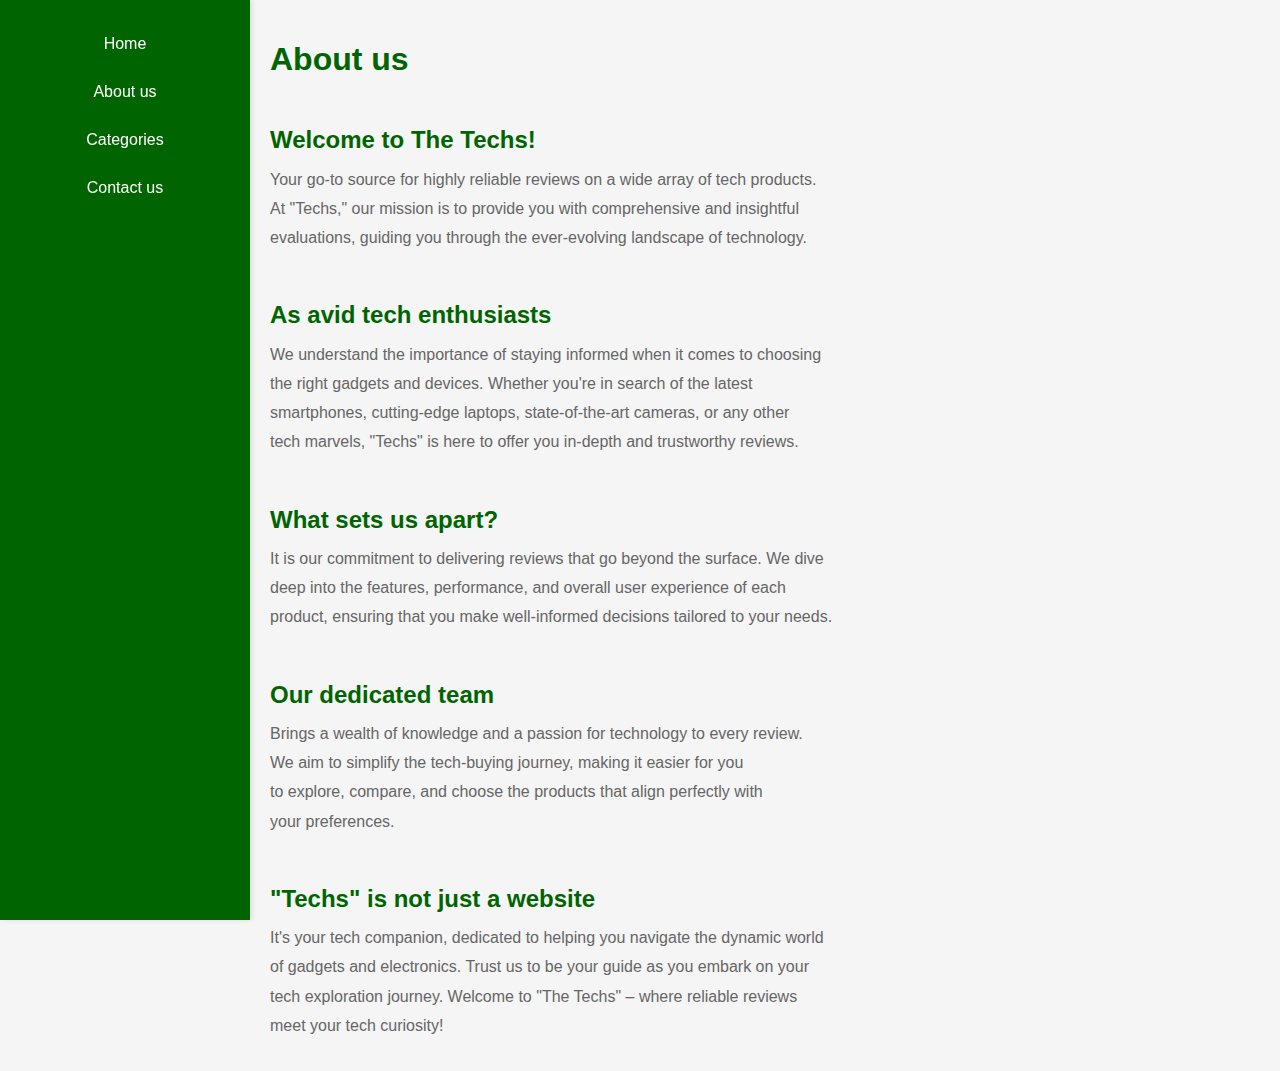
<file: AboutUs.html>
<!DOCTYPE html>
<html lang="en">

<head>
    <meta charset="UTF-8">
    <meta name="viewport" content="width=device-width, initial-scale=1.0">
    <title>The Techs</title>  
    <link rel="stylesheet" type="text/css" href="Styles_Standard.css">
</head>

<body>
    <div id="sidebar">
        <a href="index.html">Home</a>
        <a href="AboutUs.html">About us</a>
        <a href="Categories.html">Categories</a>
        <a href="ContactUs.html">Contact us</a>
        
    </div>
    <div id="content">
        <h1>About us</h1>
		<br>
		<h2>Welcome to The Techs!</h2>
		<h4>Your go-to source for highly reliable reviews on a wide array of tech products.</h4> 
		<h4>At "Techs," our mission is to provide you with comprehensive and insightful</h4> 
		<h4>evaluations, guiding you through the ever-evolving landscape of technology.</h4>
		<br>
		<h2>As avid tech enthusiasts</h2>
		<h4>We understand the importance of staying informed when it comes to choosing</h4> 
		<h4>the right gadgets and devices. Whether you're in search of the latest</h4>
		<h4>smartphones, cutting-edge laptops, state-of-the-art cameras, or any other</h4> 
		<h4>tech marvels, "Techs" is here to offer you in-depth and trustworthy reviews.</h4>
		<br>
		<h2>What sets us apart?</h2>
		<h4>It  is our commitment to delivering reviews that go beyond the surface. We dive</h4>
		<h4>deep into the features, performance, and overall user experience of each</h4>
		<h4>product, ensuring that you make well-informed decisions tailored to your needs.</h4>
		<br>
		<h2>Our dedicated team</h2>
		<h4>Brings a wealth of knowledge and a passion for technology to every review.</h4>
		<h4>We aim to simplify the tech-buying journey, making it easier for you</h4>
		<h4>to explore, compare, and choose the products that align perfectly with</h4>
		<h4>your preferences.</h4>
		<br>
		<h2>"Techs" is not just a website</h2>
		<h4>It's your tech companion, dedicated to helping you navigate the dynamic world</h4>
		<h4>of gadgets and electronics. Trust us to be your guide as you embark on your</h4>
		<h4>tech exploration journey. Welcome to "The Techs" – where reliable reviews</h4>
		<h4>meet your tech curiosity!</h4>
        
    </div>
</body>
</html>
</file>
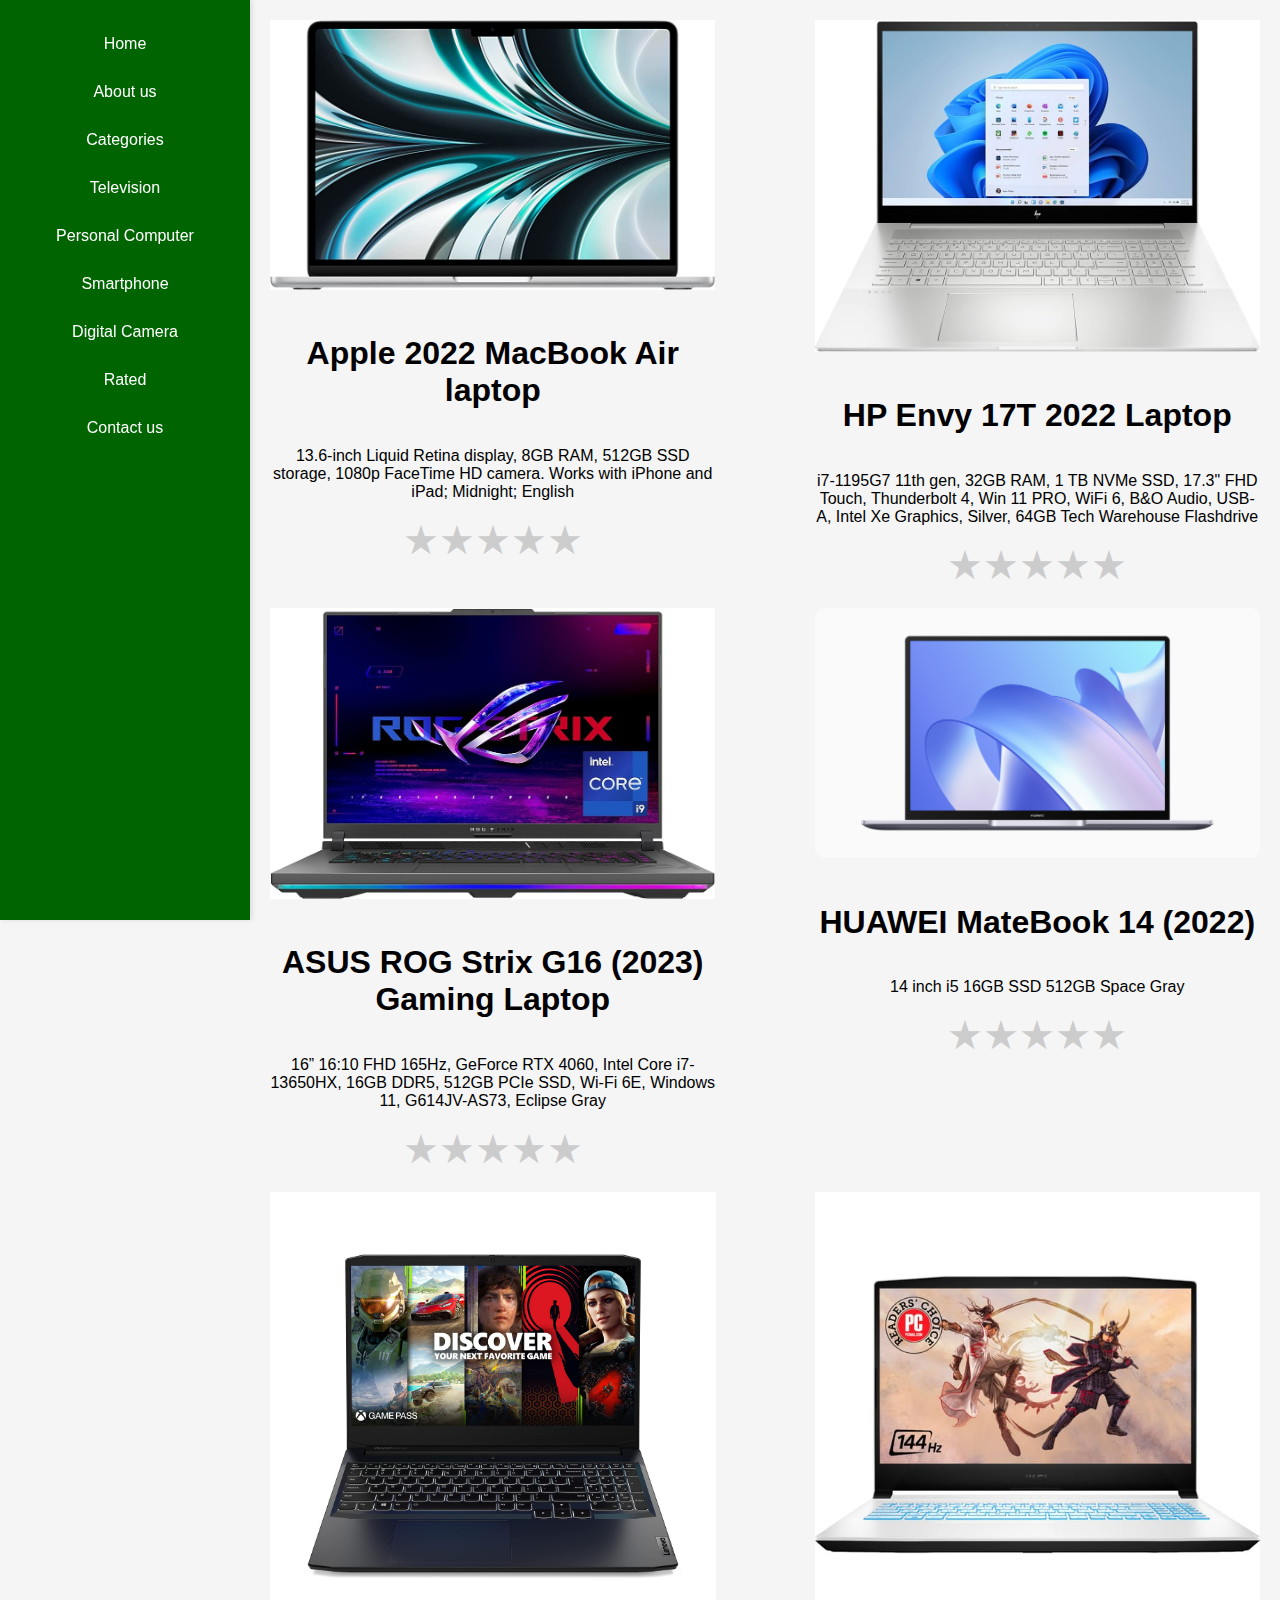
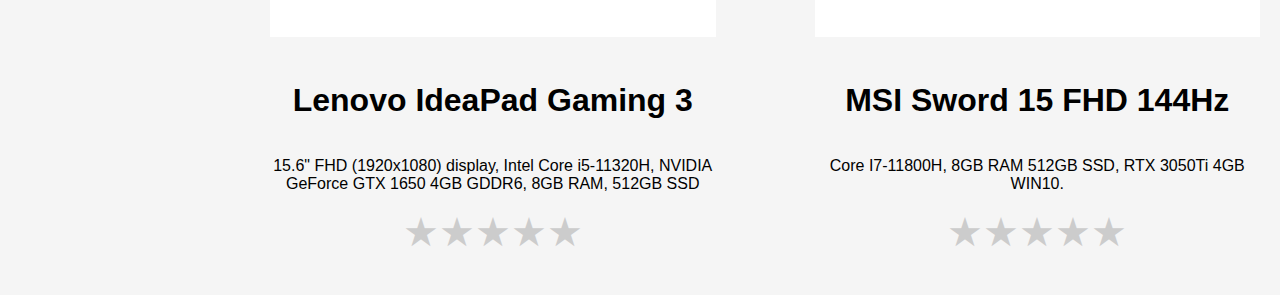
<file: Categories_Personal_Computer.html>
<!DOCTYPE html>
<html lang="en">
<head>
    <meta charset="UTF-8">
    <meta name="viewport" content="width=device-width, initial-scale=1.0">
	<title>The Techs</title>
    <link rel="stylesheet" type="text/css" href="Styles_Categories.css">
<script src="script.js"></script>
</head>

<body>
    <div id="sidebar">
        <a href="index.html">Home</a>
        <a href="AboutUs.html">About us</a>
        <a href="Categories.html">Categories</a>
        <a href="Categories_Television.html">Television</a>
        <a href="Categories_Personal_Computer.html"> Personal Computer</a>
        <a href="Categories_Smartphone.html">Smartphone</a>
        <a href="Categories_Digital_Camera.html">Digital Camera</a>
        <a href="rated.html">Rated</a>
        <a href="ContactUs.html">Contact us</a>
    </div>
    <div id="content">
        <!-- First Row -->
<div class="product">
    <img src="Macbook_air.jpg" alt="Macbook">
    <div class="product-info">
        <h1>Apple 2022 MacBook Air laptop</h1>
        <p>13.6-inch Liquid Retina display, 8GB RAM, 512GB SSD storage, 1080p FaceTime HD camera. Works with iPhone and iPad; Midnight; English</p>
        <div class="stars">
            <input type="radio" name="rating1" id="star1-1" onclick="rateProduct(0, 1, 'Macbook_air.jpg')">
            <label for="star1-1"></label>
            <input type="radio" name="rating1" id="star1-2" onclick="rateProduct(0, 2, 'Macbook_air.jpg')">
            <label for="star1-2"></label>
            <input type="radio" name="rating1" id="star1-3" onclick="rateProduct(0, 3, 'Macbook_air.jpg')">
            <label for="star1-3"></label>
            <input type="radio" name="rating1" id="star1-4" onclick="rateProduct(0, 4, 'Macbook_air.jpg')">
            <label for="star1-4"></label>
            <input type="radio" name="rating1" id="star1-5" onclick="rateProduct(0, 5, 'Macbook_air.jpg')">
            <label for="star1-5"></label>
        </div>
    </div>
</div>

<div class="product">
    <img src="HPLaptop.jpg" alt="HP Envy">
    <div class="product-info">
        <h1>HP Envy 17T 2022 Laptop</h1>
        <p>i7-1195G7 11th gen, 32GB RAM, 1 TB NVMe SSD, 17.3" FHD Touch, Thunderbolt 4, Win 11 PRO, WiFi 6, B&O Audio, USB-A, Intel Xe Graphics, Silver, 64GB Tech Warehouse Flashdrive</p>
        <div class="stars">
            <input type="radio" name="rating2" id="star2-1" onclick="rateProduct(1, 1, 'HPLaptop.jpg')">
            <label for="star2-1"></label>
            <input type="radio" name="rating2" id="star2-2" onclick="rateProduct(1, 2, 'HPLaptop.jpg')">
            <label for="star2-2"></label>
            <input type="radio" name="rating2" id="star2-3" onclick="rateProduct(1, 3, 'HPLaptop.jpg')">
            <label for="star2-3"></label>
            <input type="radio" name="rating2" id="star2-4" onclick="rateProduct(1, 4, 'HPLaptop.jpg')">
            <label for="star2-4"></label>
            <input type="radio" name="rating2" id="star2-5" onclick="rateProduct(1, 5, 'HPLaptop.jpg')">
            <label for="star2-5"></label>
        </div>
    </div>
</div>

<!-- Repeat the modification for other products -->


        <!-- Second Row -->
<div class="product">
    <img src="ASUS_ROG.jpg" alt="ASUS ROG">
    <div class="product-info">
        <h1>ASUS ROG Strix G16 (2023) Gaming Laptop</h1>
        <p>16” 16:10 FHD 165Hz, GeForce RTX 4060, Intel Core i7-13650HX, 16GB DDR5, 512GB PCIe SSD, Wi-Fi 6E, Windows 11, G614JV-AS73, Eclipse Gray</p>
        <div class="stars">
            <input type="radio" name="rating3" id="star3-1" onclick="rateProduct(2, 1, 'ASUS_ROG.jpg')">
            <label for="star3-1"></label>
            <input type="radio" name="rating3" id="star3-2" onclick="rateProduct(2, 2, 'ASUS_ROG.jpg')">
            <label for="star3-2"></label>
            <input type="radio" name="rating3" id="star3-3" onclick="rateProduct(2, 3, 'ASUS_ROG.jpg')">
            <label for="star3-3"></label>
            <input type="radio" name="rating3" id="star3-4" onclick="rateProduct(2, 4, 'ASUS_ROG.jpg')">
            <label for="star3-4"></label>
            <input type="radio" name="rating3" id="star3-5" onclick="rateProduct(2, 5, 'ASUS_ROG.jpg')">
            <label for="star3-5"></label>
        </div>
    </div>
</div>

<div class="product">
    <img src="HUAWEI_MateBook.jpg" alt="HUAWEI MateBook 14">
    <div class="product-info">
        <h1>HUAWEI MateBook 14 (2022)</h1>
        <p>14 inch i5 16GB SSD 512GB Space Gray</p>
        <div class="stars">
            <input type="radio" name="rating4" id="star4-1" onclick="rateProduct(3, 1, 'HUAWEI_MateBook.jpg')">
            <label for="star4-1"></label>
            <input type="radio" name="rating4" id="star4-2" onclick="rateProduct(3, 2, 'HUAWEI_MateBook.jpg')">
            <label for="star4-2"></label>
            <input type="radio" name="rating4" id="star4-3" onclick="rateProduct(3, 3, 'HUAWEI_MateBook.jpg')">
            <label for="star4-3"></label>
            <input type="radio" name="rating4" id="star4-4" onclick="rateProduct(3, 4, 'HUAWEI_MateBook.jpg')">
            <label for="star4-4"></label>
            <input type="radio" name="rating4" id="star4-5" onclick="rateProduct(3, 5, 'HUAWEI_MateBook.jpg')">
            <label for="star4-5"></label>
        </div>
    </div>
</div>

<!-- Third Row -->
<div class="product">
    <img src="Lenovo_IdeaPad.jpg" alt="Lenovo IdeaPad">
    <div class="product-info">
        <h1>Lenovo IdeaPad Gaming 3 </h1>
        <p>15.6" FHD (1920x1080) display, Intel Core i5-11320H, NVIDIA GeForce GTX 1650 4GB GDDR6, 8GB RAM, 512GB SSD</p>
        <div class="stars">
            <input type="radio" name="rating5" id="star5-1" onclick="rateProduct(4, 1, 'Lenovo_IdeaPad.jpg')">
            <label for="star5-1"></label>
            <input type="radio" name="rating5" id="star5-2" onclick="rateProduct(4, 2, 'Lenovo_IdeaPad.jpg')">
            <label for="star5-2"></label>
            <input type="radio" name="rating5" id="star5-3" onclick="rateProduct(4, 3, 'Lenovo_IdeaPad.jpg')">
            <label for="star5-3"></label>
            <input type="radio" name="rating5" id="star5-4" onclick="rateProduct(4, 4, 'Lenovo_IdeaPad.jpg')">
            <label for="star5-4"></label>
            <input type="radio" name="rating5" id="star5-5" onclick="rateProduct(4, 5, 'Lenovo_IdeaPad.jpg')">
            <label for="star5-5"></label>
        </div>
    </div>
</div>

<div class="product">
    <img src="MSI_Sword.jpg" alt="MSI Sword 15">
    <div class="product-info">
        <h1>MSI Sword 15 FHD 144Hz</h1>
        <p>Core I7-11800H, 8GB RAM 512GB SSD, RTX 3050Ti 4GB WIN10.</p>
        <div class="stars">
            <input type="radio" name="rating6" id="star6-1" onclick="rateProduct(5, 1, 'MSI_Sword.jpg')">
            <label for="star6-1"></label>
            <input type="radio" name="rating6" id="star6-2" onclick="rateProduct(5, 2, 'MSI_Sword.jpg')">
            <label for="star6-2"></label>
            <input type="radio" name="rating6" id="star6-3" onclick="rateProduct(5, 3, 'MSI_Sword.jpg')">
            <label for="star6-3"></label>
            <input type="radio" name="rating6" id="star6-4" onclick="rateProduct(5, 4, 'MSI_Sword.jpg')">
            <label for="star6-4"></label>
            <input type="radio" name="rating6" id="star6-5" onclick="rateProduct(5, 5, 'MSI_Sword.jpg')">
            <label for="star6-5"></label>
        </div>
    </div>
</div>

    </div>
</body>
</html>
</file>
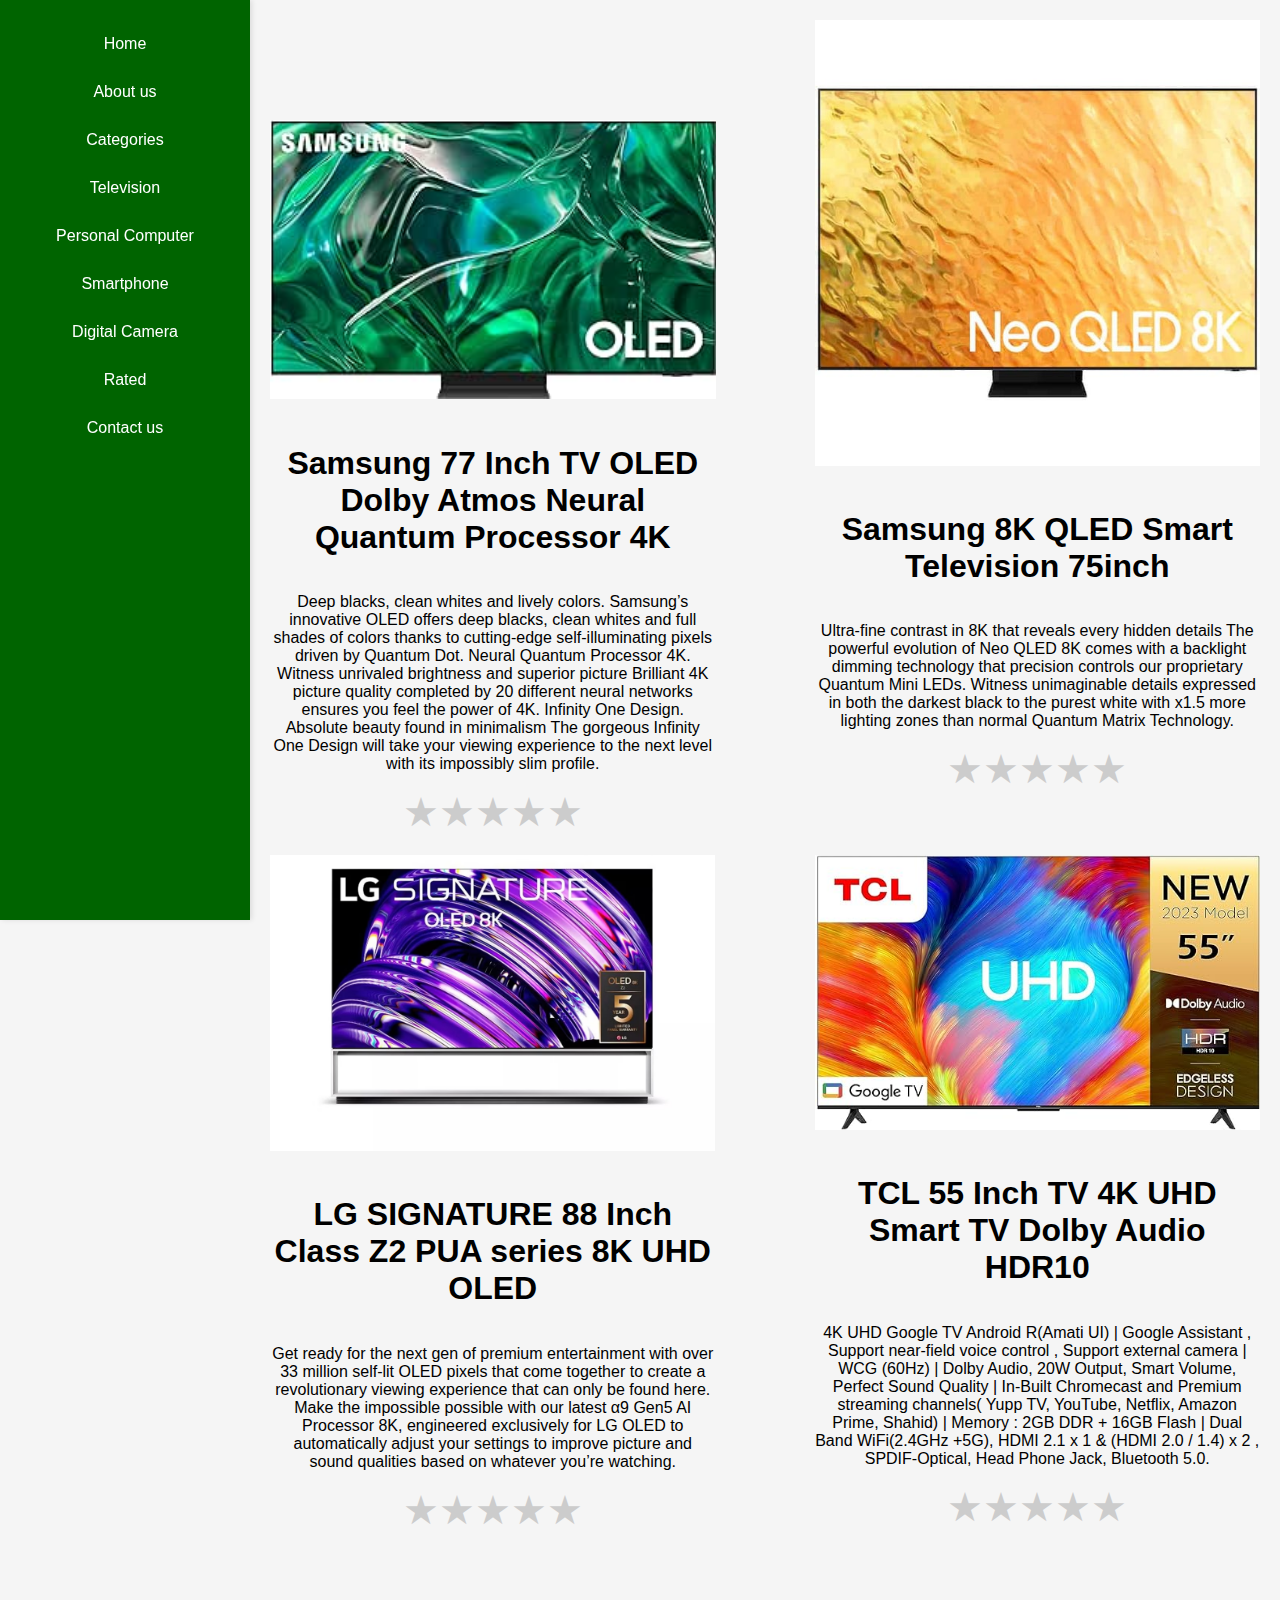
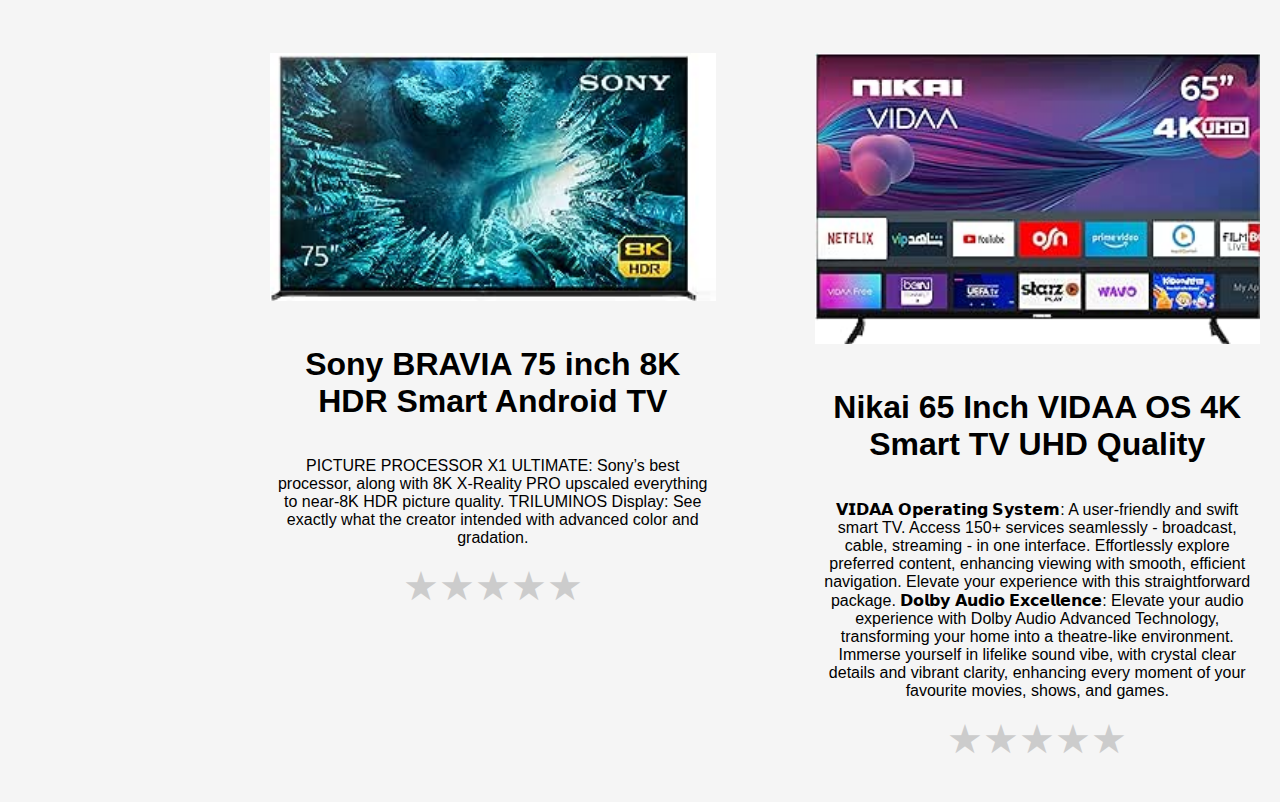
<file: Categories_Television.html>
<!DOCTYPE html>
<html lang="en">
<head>
    <meta charset="UTF-8">
    <meta name="viewport" content="width=device-width, initial-scale=1.0">
	<title>The Techs</title>
    <link rel="stylesheet" type="text/css" href="Styles_Categories.css">
</head>

<body>
    <div id="sidebar">
        <a href="index.html">Home</a>
        <a href="AboutUs.html">About us</a>
        <a href="Categories.html">Categories</a>
        <a href="Categories_Television.html">Television</a>
        <a href="Categories_Personal_Computer.html"> Personal Computer</a>
        <a href="Categories_Smartphone.html">Smartphone</a>
        <a href="Categories_Digital_Camera.html">Digital Camera</a>
	    <a href="rated.html">Rated</a>
        <a href="ContactUs.html">Contact us</a>
    </div>
    <div id="content">
        <!-- First Row -->
        <div class="product">
            <img src="1.jpg" alt="Product 1 Image" width="500" height="500" style="margin-top: 100px;">
            <div class="product-info">
                <h1>Samsung 77 Inch TV OLED Dolby Atmos Neural Quantum Processor 4K</h1>
                <p>
                    Deep blacks, clean whites and lively colors. Samsung’s innovative OLED offers deep blacks, clean whites and full shades of colors thanks to cutting-edge self-illuminating pixels driven by Quantum Dot.
                    Neural Quantum Processor 4K. Witness unrivaled brightness and superior picture Brilliant 4K picture quality completed by 20 different neural networks ensures you feel the power of 4K.
                    Infinity One Design. Absolute beauty found in minimalism The gorgeous Infinity One Design will take your viewing experience to the next level with its impossibly slim profile.</p>
                <div class="stars">
                    <input type="radio" name="rating1" id="star1-1">
                    <label for="star1-1"></label>
                    <input type="radio" name="rating1" id="star1-2">
                    <label for="star1-2"></label>
                    <input type="radio" name="rating1" id="star1-3">
                    <label for="star1-3"></label>
                    <input type="radio" name="rating1" id="star1-4">
                    <label for="star1-4"></label>
                    <input type="radio" name="rating1" id="star1-5">
                    <label for="star1-5"></label>
                </div>
            </div>
        </div>

        <div class="product">
            <img src="2.jfif" alt="Product 2 Image" width="500" height="100">
            <div class="product-info">
                <h1>Samsung  8K QLED Smart Television 75inch</h1>
                <p>Ultra-fine contrast in 8K that reveals every hidden details
                    The powerful evolution of Neo QLED 8K comes with a backlight dimming technology that precision controls our proprietary Quantum Mini LEDs. Witness unimaginable details expressed in both the darkest black to the purest white with x1.5 more lighting zones than normal Quantum Matrix Technology.</p>
                <div class="stars">
                    <input type="radio" name="rating2" id="star2-1">
                    <label for="star2-1"></label>
                    <input type="radio" name="rating2" id="star2-2">
                    <label for="star2-2"></label>
                    <input type="radio" name="rating2" id="star2-3">
                    <label for="star2-3"></label>
                    <input type="radio" name="rating2" id="star2-4">
                    <label for="star2-4"></label>
                    <input type="radio" name="rating2" id="star2-5">
                    <label for="star2-5"></label>
                </div>
            </div>
        </div>

        <!-- Second Row -->
        <div class="product">
            <img src="3.jpg" alt="Product 3 Image">
            <div class="product-info">
                <h1>LG SIGNATURE 88 Inch Class Z2 PUA series 8K UHD OLED</h1>
                <p>Get ready for the next gen of premium entertainment with over 33 million self-lit OLED pixels that come together to create a revolutionary viewing experience that can only be found here. Make the impossible possible with our latest α9 Gen5 AI Processor 8K, engineered exclusively for LG OLED to automatically adjust your settings to improve picture and sound qualities based on whatever you’re watching.</p>
                <div class="stars">
                    <input type="radio" name="rating3" id="star3-1">
                    <label for="star3-1"></label>
                    <input type="radio" name="rating3" id="star3-2">
                    <label for="star3-2"></label>
                    <input type="radio" name="rating3" id="star3-3">
                    <label for="star3-3"></label>
                    <input type="radio" name="rating3" id="star3-4">
                    <label for="star3-4"></label>
                    <input type="radio" name="rating3" id="star3-5">
                    <label for="star3-5"></label>
                </div>
            </div>
        </div>

        <div class="product">
            <img src="4.jpg" alt="Product 4 Image">
            <div class="product-info">
                <h1>TCL 55 Inch TV 4K UHD Smart TV Dolby Audio HDR10</h1>
                <p>4K UHD Google TV Android R(Amati UI) | Google Assistant , Support near-field voice control , Support external camera | WCG (60Hz) | Dolby Audio, 20W Output, Smart Volume, Perfect Sound Quality | In-Built Chromecast and Premium streaming channels( Yupp TV, YouTube, Netflix, Amazon Prime, Shahid) | Memory : 2GB DDR + 16GB Flash | Dual Band WiFi(2.4GHz +5G), HDMI 2.1 x 1 & (HDMI 2.0 / 1.4) x 2 , SPDIF-Optical, Head Phone Jack, Bluetooth 5.0.</p>
                <div class="stars">
                    <input type="radio" name="rating4" id="star4-1">
                    <label for="star4-1"></label>
                    <input type="radio" name="rating4" id="star4-2">
                    <label for="star4-2"></label>
                    <input type="radio" name="rating4" id="star4-3">
                    <label for="star4-3"></label>
                    <input type="radio" name="rating4" id="star4-4">
                    <label for="star4-4"></label>
                    <input type="radio" name="rating4" id="star4-5">
                    <label for="star4-5"></label>
                </div>
            </div>
        </div>

        <!-- Third Row -->
        <div class="product">
            <img src="5.jpg" alt="Product 5 Image" width="750" height="750" style="margin-top: 100px;" >
            <div class="product-info">
                <h1>Sony BRAVIA 75 inch 8K HDR Smart Android TV</h1>
                <p>PICTURE PROCESSOR X1 ULTIMATE: Sony’s best processor, along with 8K X-Reality PRO upscaled everything to near-8K HDR picture quality.
                    TRILUMINOS Display: See exactly what the creator intended with advanced color and gradation.</p>
                <div class="stars">
                    <input type="radio" name="rating5" id="star5-1">
                    <label for="star5-1"></label>
                    <input type="radio" name="rating5" id="star5-2">
                    <label for="star5-2"></label>
                    <input type="radio" name="rating5" id="star5-3">
                    <label for="star5-3"></label>
                    <input type="radio" name="rating5" id="star5-4">
                    <label for="star5-4"></label>
                    <input type="radio" name="rating5" id="star5-5">
                    <label for="star5-5"></label>
                </div>
            </div>
        </div>

        <div class="product">
            <img src="6.jpg" alt="Product 6 Image" width="750" height="750" style="margin-top: 100px;">
            <div class="product-info">
                <h1>Nikai 65 Inch VIDAA OS 4K Smart TV UHD Quality</h1>
                <p>𝗩𝗜𝗗𝗔𝗔 𝗢𝗽𝗲𝗿𝗮𝘁𝗶𝗻𝗴 𝗦𝘆𝘀𝘁𝗲𝗺: A user-friendly and swift smart TV. Access 150+ services seamlessly - broadcast, cable, streaming - in one interface. Effortlessly explore preferred content, enhancing viewing with smooth, efficient navigation. Elevate your experience with this straightforward package.
                    𝗗𝗼𝗹𝗯𝘆 𝗔𝘂𝗱𝗶𝗼 𝗘𝘅𝗰𝗲𝗹𝗹𝗲𝗻𝗰𝗲: Elevate your audio experience with Dolby Audio Advanced Technology, transforming your home into a theatre-like environment. Immerse yourself in lifelike sound vibe, with crystal clear details and vibrant clarity, enhancing every moment of your favourite movies, shows, and games.</p>
                <div class="stars">
                    <input type="radio" name="rating6" id="star6-1">
                    <label for="star6-1"></label>
                    <input type="radio" name="rating6" id="star6-2">
                    <label for="star6-2"></label>
                    <input type="radio" name="rating6" id="star6-3">
                    <label for="star6-3"></label>
                    <input type="radio" name="rating6" id="star6-4">
                    <label for="star6-4"></label>
                    <input type="radio" name="rating6" id="star6-5">
                    <label for="star6-5"></label>
                </div>
            </div>
        </div>
    </div>
</body>
</html>
</file>
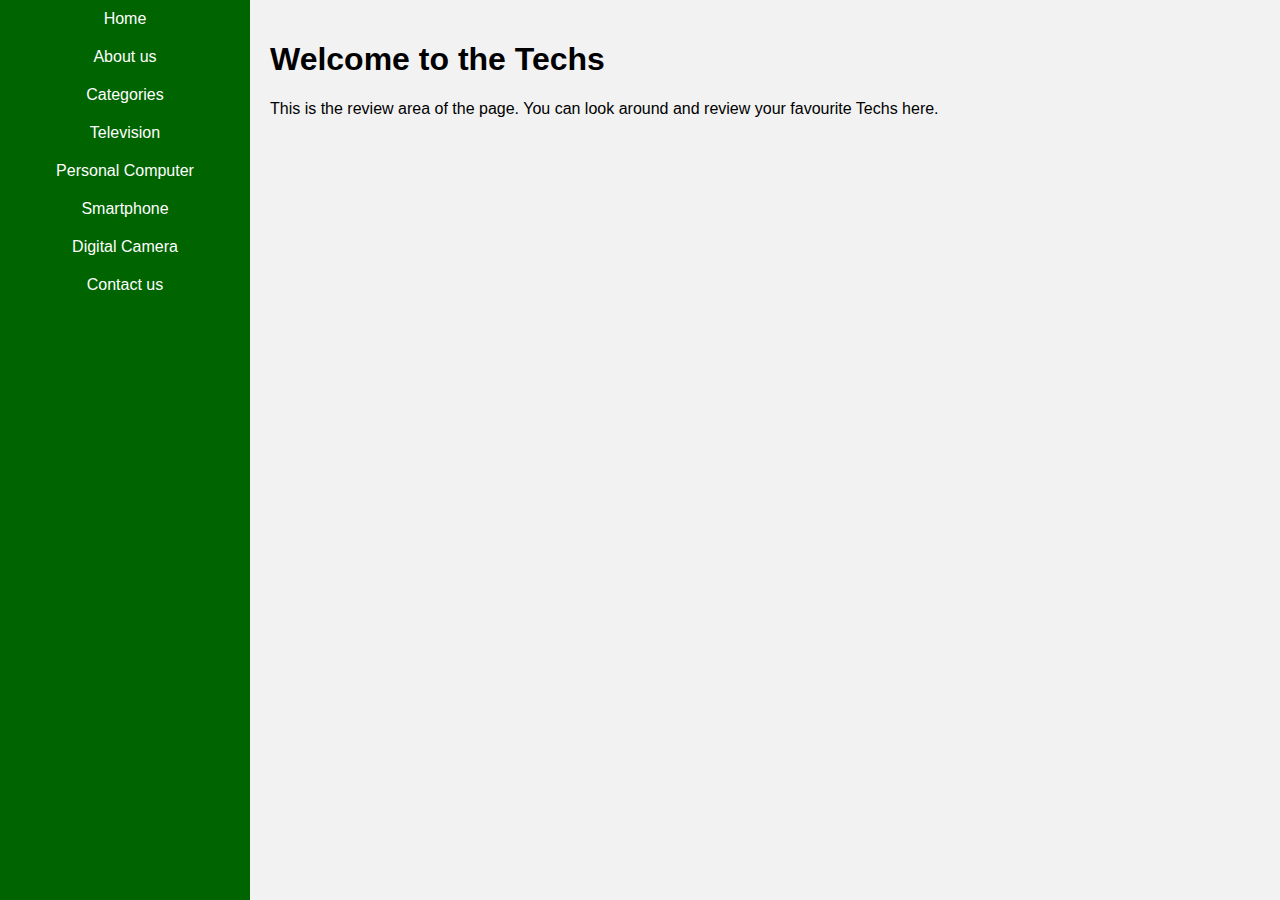
<file: Categories_WebPro.html>
<!DOCTYPE html>
<html>
<head>
    
    <style>
        body {
            margin: 0;
            padding: 0;
            font-family: Arial, sans-serif;
            background-color: #f2f2f2;
            display: flex;
        }

        #sidebar {
            width: 250px;
            background-color: #006400; /* Dark Green Background */
            color: white;
            height: 100vh; /* Extend sidebar to the end of the viewport */
            display: flex;
            flex-direction: column;
            align-items: center;
        }

        #content {
            flex: 1;
            padding: 20px;
        }

        /* Style the sidebar links */
        #sidebar a {
            display: block;
            color: white;
            padding: 10px;
            text-decoration: none;
        }

        /* Style the sidebar links on hover */
        #sidebar a:hover {
            background-color: #004d00; /* Darker Green on Hover */
        }


    </style>
</head>
<body>
    <div id="sidebar">
        <a href="Mainpage_Webpro.html">Home</a>
        <a href="AboutUs_WebPro.html">About us</a>
        <a href="Categories_WebPro.html">Categories</a>
        <a href="">Television</a>
        <a href=""> Personal Computer</a>
        <a href="">Smartphone</a>
        <a href="">Digital Camera</a>
        <a href="ContactUs_WebPro.html">Contact us</a>
        
    </div>
    <div id="content">
        <h1>Welcome to the Techs</h1>
        <p>This is the review area of the page. You can look around and review your favourite Techs  here.</p>
    </div>
</body>
</html>
</file>
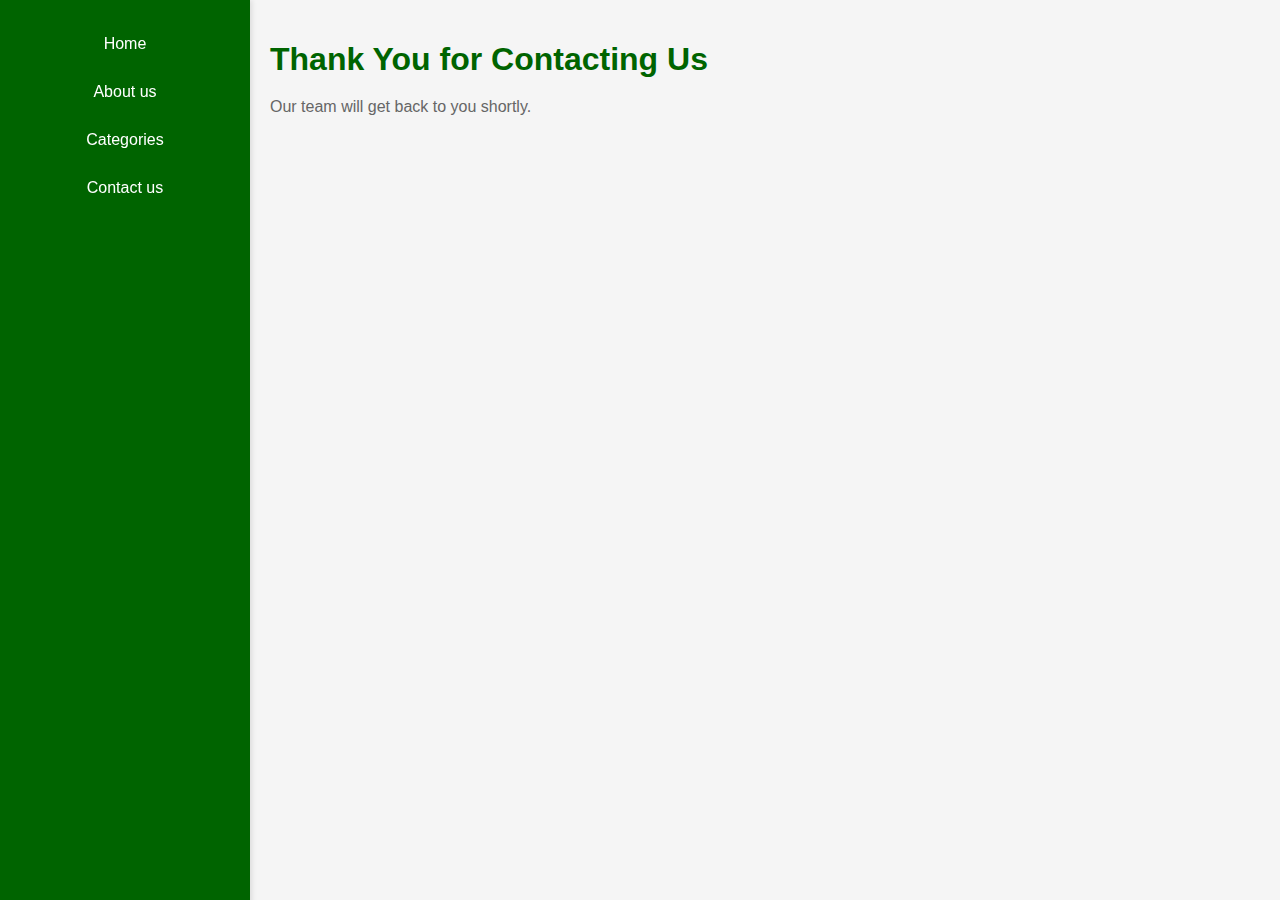
<file: Confirmation.html>
<!DOCTYPE html>
<html lang="en">

<head>
    <meta charset="UTF-8">
    <meta name="viewport" content="width=device-width, initial-scale=1.0">
    <title>The Techs</title>
    <link rel="stylesheet" type="text/css" href="Styles_Standard.css">
</head>

<body>
    <div id="sidebar">
        <a href="index.html">Home</a>
        <a href="AboutUs.html">About us</a>
        <a href="Categories.html">Categories</a>
        <a href="ContactUs.html">Contact us</a>
        
    </div>
    <div id="content">
        <h1>Thank You for Contacting Us</h1>
    <p>Our team will get back to you shortly.</p>
    </div>
</body>
</html>
</file>
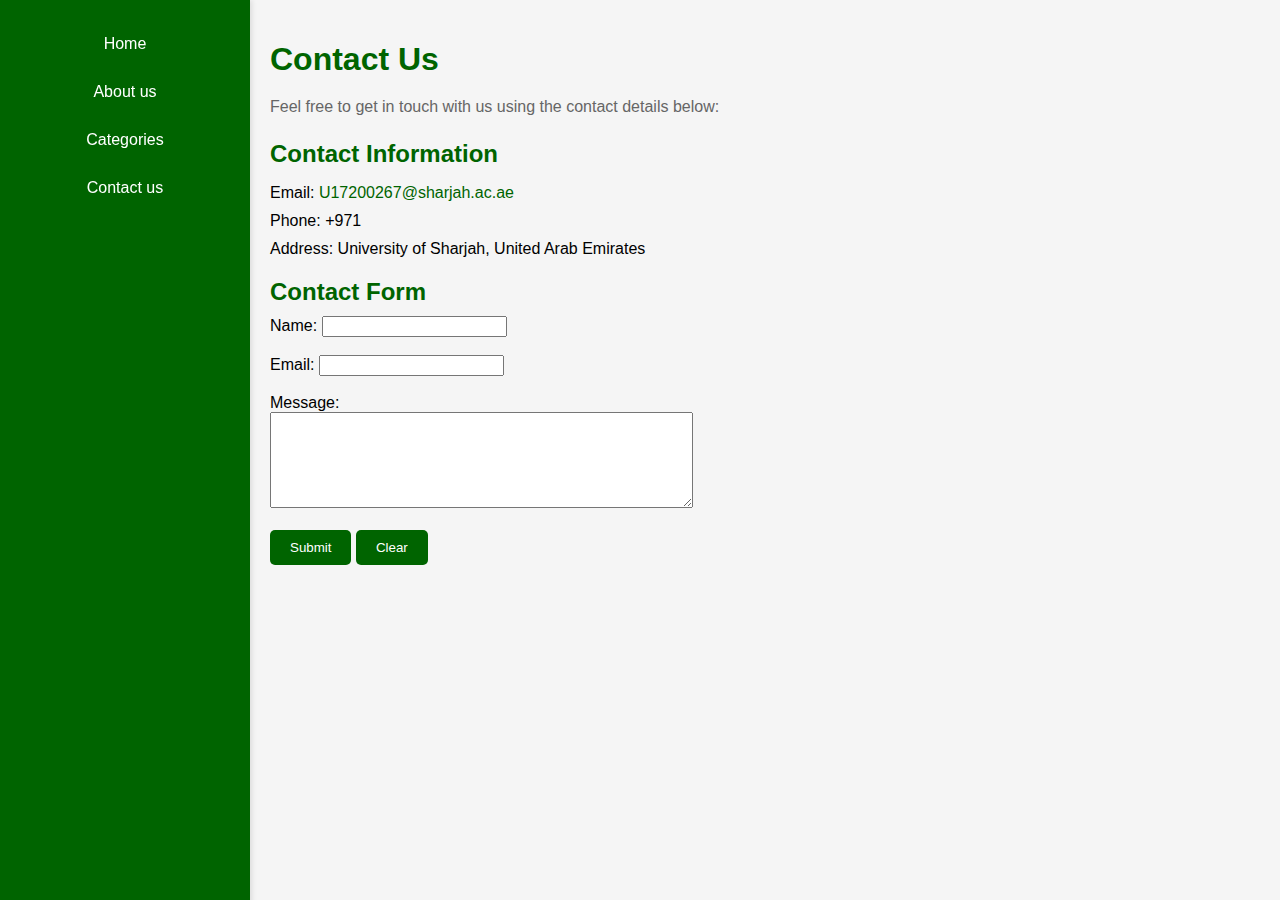
<file: ContactUs.html>
<!DOCTYPE html>
<html lang="en">

<head>
    <meta charset="UTF-8">
    <meta name="viewport" content="width=device-width, initial-scale=1.0">
    <title>The Techs</title>
    <link rel="stylesheet" type="text/css" href="Styles_Standard.css">
</head>

<body>
    <div id="sidebar">
        <a href="index.html">Home</a>
        <a href="AboutUs.html">About us</a>
        <a href="Categories.html">Categories</a>
        <a href="ContactUs.html">Contact us</a>
        
    </div>

    <div id="content">
       <h1>Contact Us</h1>
    <p>Feel free to get in touch with us using the contact details below:</p>

    <h2>Contact Information</h2>
    <ul>
        <li>Email: <a href="mailto:U17200267@sharjah.ac.ae">U17200267@sharjah.ac.ae</a></li>
        <li>Phone: +971</li>
        <li>Address: University of Sharjah, United Arab Emirates</li>
    </ul>
 
    <h2>Contact Form</h2>
<form action="Confirmation.html" method="post">
    <form action="process_contact.php" method="post">
        <label for="name">Name:</label>
        <input type="text" id="name" name="name" required><br><br>

        <label for="email">Email:</label>
        <input type="email" id="email" name="email" required><br><br>

        <!-- Message label above the textarea -->
        <label for="message">Message:</label><br>
        <textarea id="message" name="message" rows="6" cols="50" required></textarea><br><br>

        <input type="submit" value="Submit">
        <input type="reset" value="Clear">
    </div>
</body>
</html>
</file>
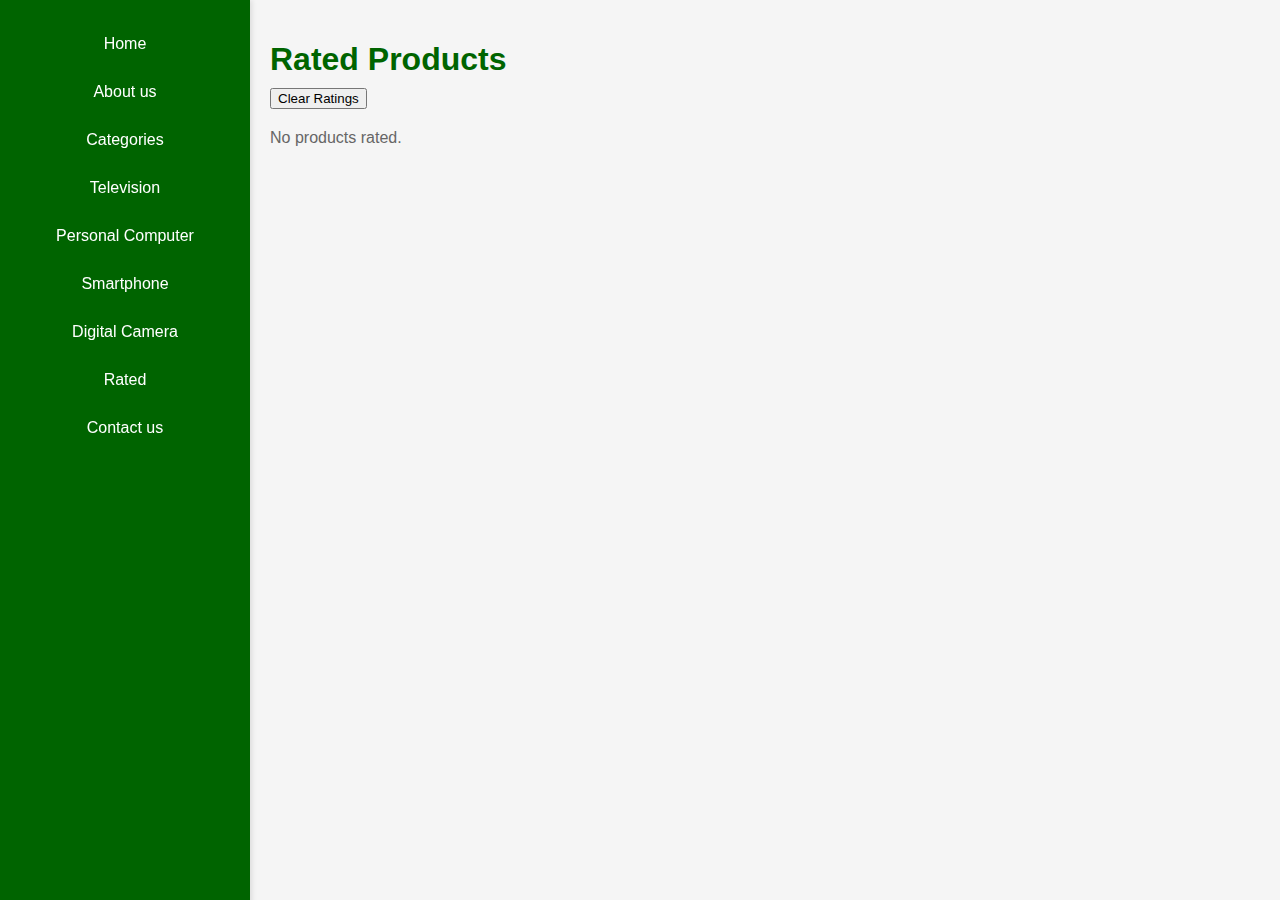
<file: rated.html>
<!DOCTYPE html>
<html lang="en">
<head>
    <meta charset="UTF-8">
    <meta name="viewport" content="width=device-width, initial-scale=1.0">
    <title>Rated Products</title>
    
       <link rel="stylesheet" type="text/css" href="Styles_Standard.css">
</head>
<body>
    <div id="sidebar">
        <a href="index.html">Home</a>
        <a href="AboutUs.html">About us</a>
        <a href="Categories.html">Categories</a>
        <a href="Categories_Television.html">Television</a>
        <a href="Categories_Personal_Computer.html">Personal Computer</a>
        <a href="Categories_Smartphone.html">Smartphone</a>
        <a href="Categories_Digital_Camera.html">Digital Camera</a>
        <a href="rated.html">Rated</a>
        <a href="ContactUs.html">Contact us</a>
    </div>

    <div id="content">
        <h1>Rated Products</h1>
        <button onclick="clearRatings()">Clear Ratings</button>
        <div id="rated-products-info"></div>
    </div>

    <script>
        var ratedProductsInfo = document.getElementById('rated-products-info');

        function clearRatings() {
            // Clear ratings from localStorage
            localStorage.removeItem('ratings');
            
            // Clear the displayed rated products
            ratedProductsInfo.innerHTML = '<p>No products rated.</p>';
        }

        var ratedProducts = JSON.parse(localStorage.getItem('ratings')) || [];

        if (ratedProducts.length > 0) {
            ratedProducts.forEach(function(product, index) {
                ratedProductsInfo.innerHTML += `
                    <div class="rated-product">
                        <h2>${product.name}</h2>
                        <img src="${product.image}" alt="${product.name}">
                        <p>${product.description}</p>
                        <p>Rating: ${product.rating}</p>
                    </div>
                `;
            });
        } else {
            ratedProductsInfo.innerHTML = '<p>No products rated.</p>';
        }
    </script>
</body>
</html>
</file>
<file: Styles_Standard.css>
body {
            margin: 0;
            padding: 0;
            font-family: 'Segoe UI', Tahoma, Geneva, Verdana, sans-serif;
            background-color: #f5f5f5;
            display: flex;
            justify-content: space-between;
        }

        #sidebar {
            width: 250px;
            background-color: #006400;
            color: white;
            height: 100vh;
            display: flex;
            flex-direction: column;
            align-items: center;
            padding-top: 20px;
            box-shadow: 2px 0px 5px rgba(0, 0, 0, 0.1);
			position: fixed;
			top: 0;
			left: 0;
        }

        #sidebar a {
            display: block;
            color: white;
            padding: 15px;
            text-decoration: none;
            transition: background-color 0.3s;
        }

        #sidebar a:hover {
            background-color: #004d00;
        }

        #content {
            flex: 1;
            padding: 20px;
			padding-left: 270px;
			box-sizing: border-box;
        }

        h1, h2, h3{
            color: #006400;
            margin-bottom: 10px;
        }
		
		h4 {
			color: #666;
			font-weight: normal;
			line-height: 0.5;
		}

        p {
            color: #666;
            line-height: 1.6;
        }

        /* Style the review items */
        .review-item {
            margin-bottom: 30px;
            border-bottom: 1px solid #ddd;
            padding-bottom: 20px;
        }

        .review-item img {
            max-width: 100%;
            height: auto;
            border-radius: 8px;
            box-shadow: 0px 2px 4px rgba(0, 0, 0, 0.1);
            transition: transform 0.3s;
        }

        .review-item img:hover {
            transform: scale(1.05);
        }

        .review-item h3 {
            margin-top: 15px;
            font-size: 1.2em;
            color: #004d00;
        }

        .review-item p {
            color: #777;
        }

        /* Style the categories list */
        #content ul {
            list-style-type: none;
            padding: 0;
            margin-bottom: 20px;
        }

        #content ul li {
            margin-bottom: 10px;
        }

        #content ul li a {
            color: #006400;
            text-decoration: none;
            transition: color 0.3s;
        }

        #content ul li a:hover {
            color: #004d00;
        }

        /* Style the social media links */
        .social-media a {
            display: inline-block;
            margin-right: 10px;
            color: #fff;
            text-decoration: none;
            background-color: #006400;
            padding: 10px 15px;
            border-radius: 5px;
            transition: background-color 0.3s;
        }

        .social-media a:hover {
            background-color: #004d00;
        }

        form input[type="submit"], form input[type="reset"]{
            padding: 10px 20px;
            background-color: #006400;
            color: white;
            border: none;
            cursor: pointer;
            border-radius: 5px;
            transition: background-color 0.3s;
        }

        form input[type="submit"]:hover, form input[type="reset"]:hover {
            background-color: #004d00;
        }
</file>
<file: Styles_Categories.css>
body {
            margin: 0;
            padding: 0;
            font-family: 'Segoe UI', Tahoma, Geneva, Verdana, sans-serif;
            background-color: #f5f5f5;
            display: flex;
            justify-content: space-between;
        }

        #sidebar {
            width: 250px;
            background-color: #006400;
            color: white;
            height: 100vh;
            display: flex;
            flex-direction: column;
            align-items: center;
            padding-top: 20px;
            box-shadow: 2px 0px 5px rgba(0, 0, 0, 0.1);
			position: fixed;
			top: 0;
			left: 0;
        }

        #content {
            flex: 1;
            padding: 20px;
			padding-left: 270px;
			box-sizing: border-box;
            display: flex;
            flex-wrap: wrap; /* Added flex-wrap to allow content to wrap to the next line */
            justify-content: space-between;
        }

        /* Style the sidebar links */
        #sidebar a {
            display: block;
            color: white;
            padding: 15px;
            text-decoration: none;
            transition: background-color 0.3s;
        }

        /* Style the sidebar links on hover */
        #sidebar a:hover {
            background-color: #004d00; /* Darker Green on Hover */
        }

        .product {
            text-align: center;
            width: 45%; /* Adjusted width to allow two products per row */
            margin-bottom: 20px; /* Added margin between rows */
        }

        .product-info {
            margin-top: 20px;
			display: flex;
			flex-direction: column;
			align-items: center;
        }

        .product img {
            max-width: 100%;
            height: auto;
        }

        /* Style for the star rating */
        .stars {
            display: flex;
			flex-direction: row-reverse;
        }

        .stars input[type="radio"] {
            display: none;
        }

        .stars label {
            font-size: 40px; /* Adjusted the font size */
            cursor: pointer;
        }

        .stars label:before {
            content: "\2605";
            color: #ccc;
        }

        .stars input[type="radio"]:checked ~ label:before {
            content: "\2605";
            color: #ffdb58;
        }
</file>
